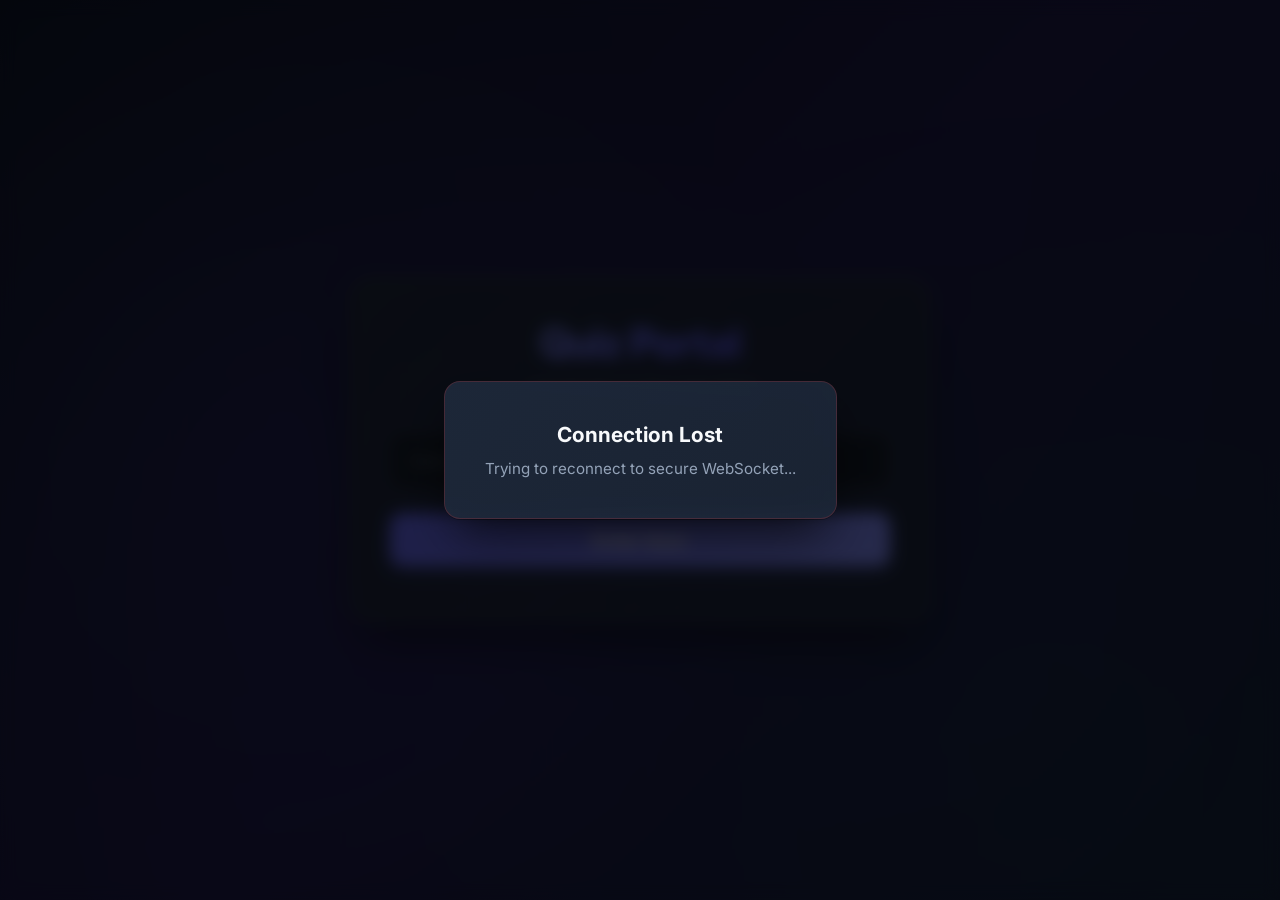
<file: client/frontend/index.html>
<!doctype html>
<html lang="en">
  <head>
    <meta charset="UTF-8" />
    <meta name="viewport" content="width=device-width, initial-scale=1.0" />
    <title>Secure Quiz Portal</title>
    <!-- Google Fonts for premium typography -->
    <link
      href="https://fonts.googleapis.com/css2?family=Inter:wght@400;600;800&display=swap"
      rel="stylesheet"
    />
    <link rel="stylesheet" href="css/style.css" />
  </head>
  <body>
    <!-- Join Screen -->
    <div id="join-screen" class="glass-card active">
      <h1>Quiz Portal</h1>
      <p class="subtitle">Join the Secure Real-time Quiz</p>
      <div class="input-group">
        <input
          type="text"
          id="username-input"
          placeholder="Enter your display name"
          maxlength="20"
        />
      </div>
      <button id="join-btn" class="primary-btn">Enter Quiz</button>
      <div id="join-error" class="error-text"></div>
    </div>

    <!-- Waiting Screen -->
    <div id="ready-screen" class="glass-card">
      <h2 id="ready-title">Ready to Join?</h2>
      <p id="ready-text" class="subtitle">
        Quiz is in progress. Press Ready to join, or Leave to stay out.
      </p>
      <button id="ready-btn" class="primary-btn">Ready</button>
      <button id="leave-btn" class="action-btn">Leave</button>
      <div class="monitor-block">
        <h3>Connected Participants</h3>
        <div id="ready-participants" class="participants-list"></div>
      </div>
    </div>

    <!-- Waiting Screen -->
    <div id="waiting-screen" class="glass-card">
      <h2 id="welcome-msg">Welcome!</h2>
      <div id="connection-status" class="status-badge success">
        Connected via secure WebSocket
      </div>
      <p class="waiting-text">Waiting for the host to start the quiz...</p>
      <p id="countdown-text" class="subtitle">Waiting for host to start...</p>
      <div class="monitor-block">
        <h3>Connected Participants</h3>
        <div id="waiting-participants" class="participants-list"></div>
      </div>
    </div>

    <!-- Main Quiz Interface -->
    <!-- Note: This structure stays FIXED in the DOM. Only inner contents change -->
    <div id="quiz-screen" class="glass-card">
      <!-- Timer Bar Container (Fixed) -->
      <div class="timer-bar-container">
        <div id="timer-fill" class="timer-fill"></div>
      </div>

      <!-- Question Meta (Fixed) -->
      <div class="question-meta">
        <span id="question-counter">Question --/--</span>
        <span id="question-timer">--s</span>
      </div>

      <!-- Question Title (Changes!) -->
      <h2 id="question-title">Loading question...</h2>

      <!-- Options Container (Fixed, inner buttons change!) -->
      <div id="options-container" class="options-grid">
        <!-- Buttons injected here by JS -->
      </div>

      <!-- Status / Result Message (Changes!) -->
      <div id="status-container" class="status-container">
        <p id="status-msg">Get ready!</p>
      </div>
    </div>

    <!-- Leaderboard / Finished Screen -->
    <div id="finished-screen" class="glass-card">
      <h2 id="finished-title">Quiz Finished! 🏆</h2>
      <div id="leaderboard-container"></div>
    </div>

    <!-- Connection Lost Overlay -->
    <div id="overlay-disconnected" class="overlay">
      <div class="overlay-content error">
        <h3>Connection Lost</h3>
        <p>Trying to reconnect to secure WebSocket...</p>
      </div>
    </div>

    <!-- WebSocket logic -->
    <script src="js/app.js"></script>
  </body>
</html>
</file>
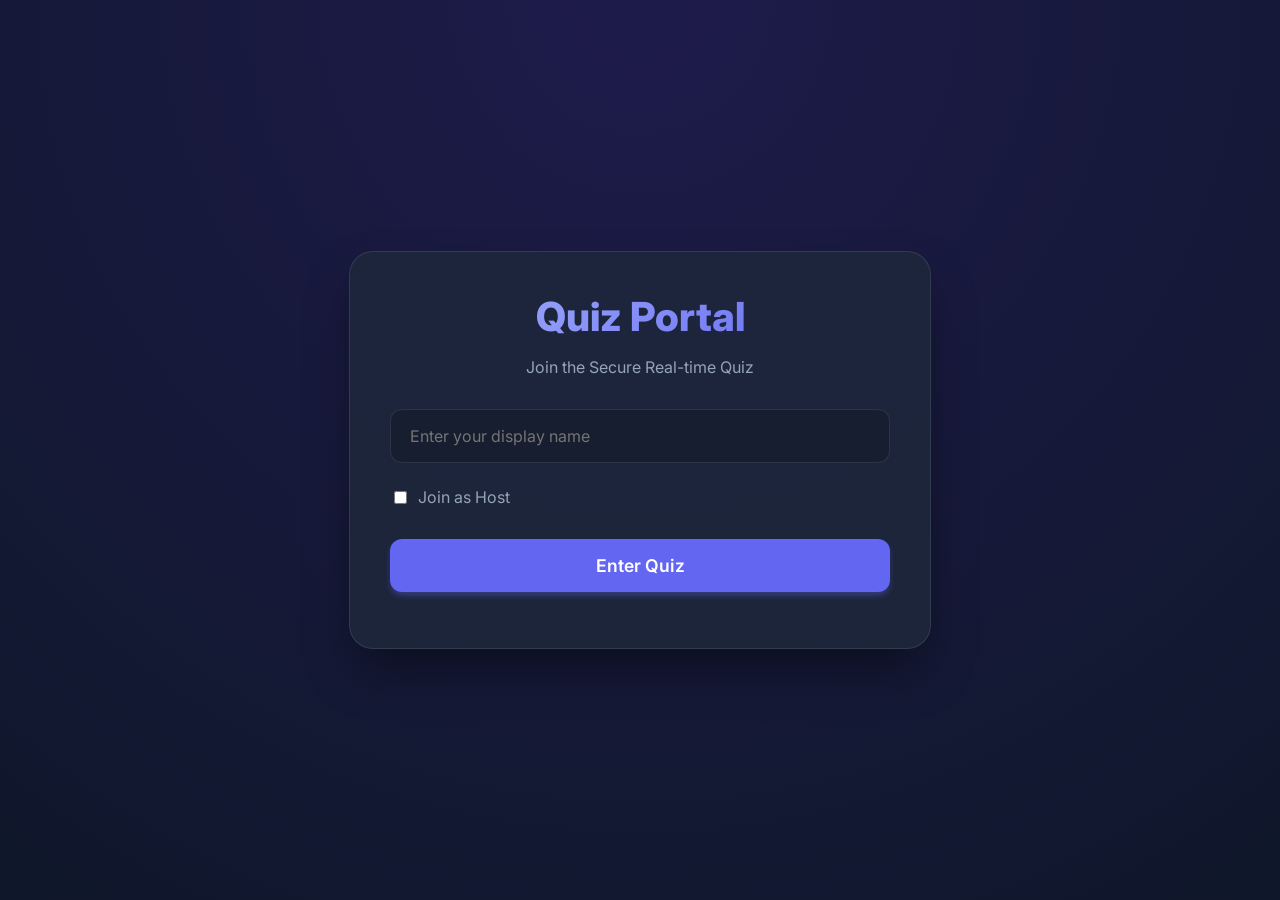
<file: Server/frontend/index.html>
<!doctype html>
<html lang="en">
<head>
    <meta charset="UTF-8">
    <meta name="viewport" content="width=device-width, initial-scale=1.0">
    <title>Secure Quiz Portal</title>
    <!-- Google Fonts for premium typography -->
    <link href="https://fonts.googleapis.com/css2?family=Inter:wght@400;600;800&display=swap" rel="stylesheet">
    <link rel="stylesheet" href="css/style.css">
</head>
<body>

    <!-- Join Screen -->
    <div id="join-screen" class="glass-card active">
        <h1>Quiz Portal</h1>
        <p class="subtitle">Join the Secure Real-time Quiz</p>
        <div class="input-group">
            <input type="text" id="username-input" placeholder="Enter your display name" maxlength="20">
        </div>
        <div class="checkbox-group">
            <input type="checkbox" id="host-checkbox">
            <label for="host-checkbox">Join as Host</label>
        </div>
        <button id="join-btn" class="primary-btn">Enter Quiz</button>
        <div id="join-error" class="error-text"></div>
    </div>

    <!-- Waiting Screen -->
    <div id="waiting-screen" class="glass-card">
        <h2 id="welcome-msg">Welcome!</h2>
        <div id="connection-status" class="status-badge success">Connected via secure WebSocket</div>
        <p class="waiting-text">Waiting for the host to start the quiz...</p>
        <p id="countdown-text" class="subtitle">Waiting for host to start...</p>
        <div id="host-controls" style="display: none;">
            <p>You are the host.</p>
            <button id="start-btn" class="action-btn">Start Quiz</button>
        </div>
        <div id="host-monitor" class="monitor-block" style="display:none;">
            <h3>Host Monitor</h3>
            <div id="host-monitor-list" class="participants-list"></div>
        </div>
        <div class="monitor-block">
            <h3>Connected Participants</h3>
            <div id="waiting-participants" class="participants-list"></div>
        </div>
    </div>

    <!-- Main Quiz Interface -->
    <!-- Note: This structure stays FIXED in the DOM. Only inner contents change -->
    <div id="quiz-screen" class="glass-card">
        
        <!-- Timer Bar Container (Fixed) -->
        <div class="timer-bar-container">
            <div id="timer-fill" class="timer-fill"></div>
        </div>
        
        <!-- Question Meta (Fixed) -->
        <div class="question-meta">
            <span id="question-counter">Question --/--</span>
            <span id="question-timer">--s</span>
        </div>

        <!-- Question Title (Changes!) -->
        <h2 id="question-title">Loading question...</h2>

        <!-- Options Container (Fixed, inner buttons change!) -->
        <div id="options-container" class="options-grid">
            <!-- Buttons injected here by JS -->
        </div>

        <!-- Status / Result Message (Changes!) -->
        <div id="status-container" class="status-container">
            <p id="status-msg">Get ready!</p>
        </div>

        <div class="monitor-block compact">
            <h3>Participants</h3>
            <div id="quiz-participants" class="participants-list"></div>
        </div>
    </div>

    <!-- Leaderboard / Finished Screen -->
    <div id="finished-screen" class="glass-card">
        <h2 id="finished-title">Quiz Finished! 🏆</h2>
        <div id="leaderboard-container"></div>
    </div>

    <!-- Connection Lost Overlay -->
    <div id="overlay-disconnected" class="overlay">
        <div class="overlay-content error">
            <h3>Connection Lost</h3>
            <p>Trying to reconnect to secure WebSocket...</p>
        </div>
    </div>

    <!-- WebSocket logic -->
    <script src="js/app.js"></script>
</body>
</html>
</file>
<file: client/frontend/css/style.css>
:root {
  --bg-color: #0f172a;
  --card-bg: rgba(30, 41, 59, 0.85);
  --card-border: rgba(255, 255, 255, 0.1);
  --text-main: #f8fafc;
  --text-muted: #94a3b8;

  --primary: #6366f1;
  --primary-hover: #818cf8;
  --primary-light: #e0e7ff;

  --success: #10b981;
  --error: #ef4444;

  --btn-bg: rgba(51, 65, 85, 0.6);
  --btn-border: rgba(255, 255, 255, 0.05);
  --btn-hover: rgba(71, 85, 105, 0.8);

  --font-stack: "Inter", -apple-system, BlinkMacSystemFont, sans-serif;
}

@keyframes glow {
  0%,
  100% {
    box-shadow:
      0 0 5px rgba(99, 102, 241, 0.5),
      0 0 10px rgba(99, 102, 241, 0.3);
  }
  50% {
    box-shadow:
      0 0 10px rgba(99, 102, 241, 0.8),
      0 0 20px rgba(99, 102, 241, 0.5);
  }
}

@keyframes slideUp {
  from {
    opacity: 0;
    transform: translateY(10px);
  }
  to {
    opacity: 1;
    transform: translateY(0);
  }
}

@keyframes slideIn {
  from {
    opacity: 0;
    transform: translateX(-10px);
  }
  to {
    opacity: 1;
    transform: translateX(0);
  }
}

@keyframes pulse-slow {
  0%,
  100% {
    opacity: 1;
  }
  50% {
    opacity: 0.7;
  }
}

body {
  margin: 0;
  padding: 0;
  min-height: 100vh;
  font-family: var(--font-stack);
  background: linear-gradient(135deg, #0f172a 0%, #1e1b4b 50%, #16213e 100%);
  color: var(--text-main);
  display: flex;
  justify-content: center;
  align-items: center;
  overflow-x: hidden;
  position: relative;
}

body::before {
  content: "";
  position: fixed;
  top: 0;
  left: 0;
  width: 100%;
  height: 100%;
  background:
    radial-gradient(
      circle at 20% 50%,
      rgba(99, 102, 241, 0.1) 0%,
      transparent 50%
    ),
    radial-gradient(
      circle at 80% 80%,
      rgba(16, 185, 129, 0.05) 0%,
      transparent 50%
    );
  pointer-events: none;
  z-index: -1;
}

/* Glassmorphism Cards */
.glass-card {
  background: linear-gradient(
    135deg,
    rgba(30, 41, 59, 0.9) 0%,
    rgba(30, 41, 59, 0.7) 100%
  );
  backdrop-filter: blur(20px);
  -webkit-backdrop-filter: blur(20px);
  border: 1px solid rgba(255, 255, 255, 0.15);
  border-radius: 24px;
  padding: 2.5rem;
  width: 90%;
  max-width: 500px;
  box-shadow:
    0 25px 50px -12px rgba(0, 0, 0, 0.5),
    inset 0 1px 0 rgba(255, 255, 255, 0.1);
  display: none; /* hidden by default */
  transform: translateY(20px);
  opacity: 0;
  transition:
    transform 0.5s cubic-bezier(0.175, 0.885, 0.32, 1.275),
    opacity 0.5s ease,
    box-shadow 0.3s ease;
  position: relative;
  overflow: hidden;
}

.glass-card::before {
  content: "";
  position: absolute;
  top: 0;
  left: -100%;
  width: 100%;
  height: 100%;
  background: linear-gradient(
    90deg,
    transparent,
    rgba(255, 255, 255, 0.1),
    transparent
  );
  transition: left 0.5s ease;
}

.glass-card:hover::before {
  left: 100%;
}

.glass-card.active {
  display: block;
  transform: translateY(0);
  opacity: 1;
  animation: slideUp 0.5s ease-out;
}

/* Typography */
h1 {
  margin: 0 0 0.5rem 0;
  font-size: 2.5rem;
  font-weight: 800;
  background: linear-gradient(135deg, #a5b4fc 0%, #6366f1 50%, #4338ca 100%);
  -webkit-background-clip: text;
  -webkit-text-fill-color: transparent;
  background-clip: text;
  text-align: center;
  animation: slideUp 0.8s ease-out;
  letter-spacing: -0.02em;
}

h2 {
  font-size: 1.5rem;
  font-weight: 700;
  margin: 0 0 1.5rem 0;
  line-height: 1.4;
  text-align: center;
  animation: slideUp 0.6s ease-out 0.1s both;
  color: var(--text-main);
}

p.subtitle {
  text-align: center;
  color: var(--text-muted);
  margin-bottom: 2rem;
  animation: slideUp 0.6s ease-out 0.2s both;
  font-size: 0.95rem;
  font-weight: 500;
}

/* Inputs & Checkboxes */
.input-group {
  margin-bottom: 1.5rem;
  animation: slideUp 0.6s ease-out 0.3s both;
}

input[type="text"] {
  width: 100%;
  padding: 1rem 1.2rem;
  background: rgba(0, 0, 0, 0.3);
  border: 2px solid rgba(255, 255, 255, 0.1);
  border-radius: 12px;
  color: var(--text-main);
  font-size: 1rem;
  font-family: var(--font-stack);
  outline: none;
  transition: all 0.3s ease;
  box-sizing: border-box;
  backdrop-filter: blur(10px);
}

input[type="text"]:focus {
  border-color: var(--primary);
  box-shadow:
    0 0 0 3px rgba(99, 102, 241, 0.2),
    inset 0 0 0 1px rgba(99, 102, 241, 0.1);
  background: rgba(0, 0, 0, 0.4);
  transform: translateY(-2px);
}

input[type="text"]::placeholder {
  color: rgba(148, 163, 184, 0.6);
}

.checkbox-group {
  display: flex;
  align-items: center;
  margin-bottom: 2rem;
  gap: 0.8rem;
  color: var(--text-muted);
  animation: slideUp 0.6s ease-out 0.4s both;
}

input[type="checkbox"] {
  width: 20px;
  height: 20px;
  cursor: pointer;
  accent-color: var(--primary);
  transition: transform 0.2s ease;
}

input[type="checkbox"]:hover {
  transform: scale(1.1);
}

/* Buttons */
button {
  font-family: var(--font-stack);
  cursor: pointer;
  border: none;
  outline: none;
  font-weight: 600;
  letter-spacing: 0.5px;
}

.primary-btn {
  width: 100%;
  padding: 1rem;
  border-radius: 12px;
  background: linear-gradient(
    135deg,
    var(--primary) 0%,
    var(--primary-hover) 100%
  );
  color: white;
  font-weight: 700;
  font-size: 1.1rem;
  transition: all 0.3s ease;
  box-shadow:
    0 4px 15px -3px rgba(99, 102, 241, 0.4),
    0 0 0 0 rgba(99, 102, 241, 0.5);
  position: relative;
  overflow: hidden;
  animation: slideUp 0.6s ease-out 0.5s both;
}

.primary-btn::before {
  content: "";
  position: absolute;
  top: 50%;
  left: 50%;
  width: 0;
  height: 0;
  background: rgba(255, 255, 255, 0.3);
  border-radius: 50%;
  transform: translate(-50%, -50%);
  transition:
    width 0.6s,
    height 0.6s;
}

.primary-btn:hover {
  background: linear-gradient(135deg, var(--primary-hover) 0%, #a5b4fc 100%);
  transform: translateY(-3px);
  box-shadow:
    0 8px 25px -3px rgba(99, 102, 241, 0.5),
    0 0 20px rgba(99, 102, 241, 0.3);
}

.primary-btn:hover::before {
  width: 300px;
  height: 300px;
}

.primary-btn:active {
  transform: translateY(-1px);
}

.action-btn {
  width: 100%;
  padding: 0.9rem;
  border-radius: 10px;
  background: linear-gradient(135deg, var(--success) 0%, #059669 100%);
  color: white;
  font-weight: 700;
  margin-top: 1rem;
  transition: all 0.3s ease;
  box-shadow: 0 4px 12px -2px rgba(16, 185, 129, 0.3);
  animation: slideUp 0.6s ease-out 0.6s both;
}

.action-btn:hover {
  transform: translateY(-2px);
  box-shadow: 0 8px 20px -2px rgba(16, 185, 129, 0.4);
  background: linear-gradient(135deg, #059669 0%, var(--success) 100%);
}

.action-btn:active {
  transform: translateY(0);
}

/* Status Badges */
.status-badge {
  display: inline-block;
  padding: 0.4rem 0.8rem;
  border-radius: 99px;
  font-size: 0.85rem;
  font-weight: 600;
  margin-bottom: 1rem;
}
.status-badge.success {
  background: rgba(16, 185, 129, 0.2);
  color: #34d399;
  border: 1px solid rgba(16, 185, 129, 0.3);
}

.error-text {
  color: var(--error);
  margin-top: 1rem;
  text-align: center;
  font-size: 0.9rem;
  font-weight: 600;
}

/* ────────────────────────────────────────────────────────── */
/*                  Main Quiz Fixed Container                 */
/* ────────────────────────────────────────────────────────── */

.timer-bar-container {
  height: 8px;
  background: rgba(255, 255, 255, 0.08);
  border-radius: 99px;
  margin-bottom: 1.5rem;
  overflow: hidden;
  box-shadow: inset 0 2px 4px rgba(0, 0, 0, 0.3);
}

.timer-fill {
  height: 100%;
  width: 100%;
  background: linear-gradient(90deg, #10b981, var(--primary), #a5b4fc);
  background-size: 200% 100%;
  transition: width 1s linear;
  box-shadow: 0 0 20px rgba(16, 185, 129, 0.5);
}

.question-meta {
  display: flex;
  justify-content: space-between;
  color: var(--text-muted);
  font-size: 0.9rem;
  font-weight: 700;
  margin-bottom: 1.5rem;
  text-transform: uppercase;
  letter-spacing: 1.5px;
  animation: slideUp 0.6s ease-out;
}

.options-grid {
  display: flex;
  flex-direction: column;
  gap: 0.8rem;
  margin-bottom: 1.5rem;
}

/* The actual option buttons injected via JS */
.option-btn {
  width: 100%;
  padding: 1.2rem;
  border-radius: 12px;
  background: linear-gradient(
    135deg,
    rgba(51, 65, 85, 0.7) 0%,
    rgba(30, 41, 59, 0.8) 100%
  );
  border: 2px solid var(--btn-border);
  color: var(--text-main);
  font-size: 1.05rem;
  font-weight: 500;
  text-align: left;
  transition: all 0.3s cubic-bezier(0.175, 0.885, 0.32, 1.275);
  display: flex;
  align-items: center;
  position: relative;
  overflow: hidden;
  backdrop-filter: blur(10px);
}

.option-btn::after {
  content: "";
  position: absolute;
  top: 0;
  left: -100%;
  width: 100%;
  height: 100%;
  background: linear-gradient(
    90deg,
    transparent,
    rgba(255, 255, 255, 0.1),
    transparent
  );
  transition: left 0.5s ease;
}

.option-btn::before {
  content: "";
  display: inline-block;
  width: 12px;
  height: 12px;
  border-radius: 50%;
  background: rgba(255, 255, 255, 0.3);
  margin-right: 12px;
  transition: all 0.3s ease;
  flex-shrink: 0;
  position: relative;
  z-index: 1;
  border: 2px solid transparent;
}

.option-btn:hover:not(:disabled) {
  background: linear-gradient(
    135deg,
    rgba(71, 85, 105, 0.8) 0%,
    rgba(51, 65, 85, 0.9) 100%
  );
  border-color: rgba(255, 255, 255, 0.3);
  transform: translateX(8px);
  box-shadow:
    inset 0 0 20px rgba(99, 102, 241, 0.1),
    0 0 20px rgba(99, 102, 241, 0.1);
}

.option-btn:hover:not(:disabled)::after {
  left: 100%;
}

/* States applied dynamically */
.option-btn.selected {
  background: linear-gradient(
    135deg,
    rgba(99, 102, 241, 0.3) 0%,
    rgba(79, 70, 229, 0.2) 100%
  );
  border-color: var(--primary);
  box-shadow:
    0 0 20px rgba(99, 102, 241, 0.3),
    inset 0 0 20px rgba(99, 102, 241, 0.1);
}

.option-btn.selected::before {
  background: var(--primary);
  box-shadow:
    0 0 12px var(--primary),
    inset 0 0 4px rgba(255, 255, 255, 0.3);
  border-color: white;
}

.option-btn.correct {
  background: linear-gradient(
    135deg,
    rgba(16, 185, 129, 0.25) 0%,
    rgba(5, 150, 105, 0.15) 100%
  ) !important;
  border-color: var(--success) !important;
  box-shadow: 0 0 20px rgba(16, 185, 129, 0.3) !important;
  animation: pulse-slow 0.8s ease-in-out;
}

.option-btn.correct::before {
  background: var(--success) !important;
  box-shadow: 0 0 12px var(--success) !important;
}

.option-btn.wrong {
  background: linear-gradient(
    135deg,
    rgba(239, 68, 68, 0.25) 0%,
    rgba(220, 38, 38, 0.15) 100%
  ) !important;
  border-color: var(--error) !important;
  opacity: 0.7;
  box-shadow: 0 0 15px rgba(239, 68, 68, 0.2) !important;
}

/* Status area */
.status-container {
  height: 50px;
  display: flex;
  align-items: center;
  justify-content: center;
  margin: 1rem 0;
}

#status-msg {
  margin: 0;
  font-weight: 700;
  color: var(--text-muted);
  transition: all 0.3s ease;
  font-size: 1rem;
  animation: slideUp 0.3s ease-out;
}

/* Status Badges */
.status-badge {
  display: inline-block;
  padding: 0.6rem 1rem;
  border-radius: 99px;
  font-size: 0.85rem;
  font-weight: 600;
  margin-bottom: 1rem;
  animation: slideUp 0.6s ease-out 0.2s both;
}

.status-badge.success {
  background: linear-gradient(
    135deg,
    rgba(16, 185, 129, 0.15) 0%,
    rgba(16, 185, 129, 0.05) 100%
  );
  color: #34d399;
  border: 1px solid rgba(16, 185, 129, 0.4);
  box-shadow: 0 0 15px rgba(16, 185, 129, 0.1);
}

.error-text {
  color: var(--error);
  margin-top: 1rem;
  text-align: center;
  font-size: 0.9rem;
  font-weight: 600;
  animation: slideUp 0.4s ease-out;
}

/* Overlays */
.overlay {
  position: fixed;
  top: 0;
  left: 0;
  right: 0;
  bottom: 0;
  background: rgba(0, 0, 0, 0.7);
  backdrop-filter: blur(8px);
  -webkit-backdrop-filter: blur(8px);
  display: flex;
  justify-content: center;
  align-items: center;
  z-index: 100;
  visibility: hidden;
  opacity: 0;
  transition:
    opacity 0.3s ease,
    visibility 0.3s ease;
}

.overlay.active {
  visibility: visible;
  opacity: 1;
}

.overlay-content {
  background: linear-gradient(
    135deg,
    rgba(30, 41, 59, 0.95) 0%,
    rgba(30, 41, 59, 0.85) 100%
  );
  backdrop-filter: blur(20px);
  padding: 2.5rem;
  border-radius: 16px;
  border: 1px solid rgba(255, 255, 255, 0.15);
  text-align: center;
  box-shadow: 0 25px 50px -12px rgba(0, 0, 0, 0.7);
  animation: slideUp 0.4s ease-out;
}

.overlay-content.error {
  border-color: rgba(239, 68, 68, 0.2);
}

.overlay-content h3 {
  color: var(--text-main);
  margin: 0 0 0.8rem 0;
  font-size: 1.3rem;
}

.overlay-content p {
  color: var(--text-muted);
  margin: 0;
  font-size: 0.95rem;
}

/* Leaderboard */
.leaderboard-row {
  display: flex;
  justify-content: space-between;
  align-items: center;
  padding: 1rem;
  border-bottom: 1px solid var(--btn-border);
  background: linear-gradient(
    90deg,
    rgba(99, 102, 241, 0.05) 0%,
    transparent 100%
  );
  border-radius: 8px;
  margin-bottom: 0.5rem;
  transition: all 0.3s ease;
  animation: slideUp 0.6s ease-out;
}

.leaderboard-row:hover {
  background: linear-gradient(
    90deg,
    rgba(99, 102, 241, 0.1) 0%,
    rgba(99, 102, 241, 0.05) 100%
  );
  padding-left: 1.2rem;
  box-shadow: inset 2px 0 8px rgba(99, 102, 241, 0.2);
}

.leaderboard-row .score {
  font-weight: 900;
  color: var(--primary-hover);
  font-size: 1.1rem;
  min-width: 40px;
  text-align: right;
}

.monitor-block {
  margin-top: 1.5rem;
  border: 1.5px solid rgba(99, 102, 241, 0.2);
  border-radius: 12px;
  padding: 1rem;
  background: linear-gradient(
    135deg,
    rgba(99, 102, 241, 0.05) 0%,
    rgba(16, 185, 129, 0.03) 100%
  );
  backdrop-filter: blur(10px);
  transition: all 0.3s ease;
  animation: slideUp 0.6s ease-out;
}

.monitor-block:hover {
  border-color: rgba(99, 102, 241, 0.3);
  background: linear-gradient(
    135deg,
    rgba(99, 102, 241, 0.08) 0%,
    rgba(16, 185, 129, 0.05) 100%
  );
  box-shadow: 0 0 20px rgba(99, 102, 241, 0.1);
}

.monitor-block.compact {
  margin-top: 0.8rem;
}

.monitor-block h3 {
  margin: 0 0 0.8rem 0;
  font-size: 0.95rem;
  font-weight: 700;
  color: var(--primary-hover);
  text-transform: uppercase;
  letter-spacing: 0.5px;
}

.participants-list {
  display: flex;
  flex-direction: column;
  gap: 0.6rem;
  max-height: 300px;
  overflow-y: auto;
  padding-right: 0.5rem;
}

.participants-list::-webkit-scrollbar {
  width: 6px;
}

.participants-list::-webkit-scrollbar-track {
  background: rgba(99, 102, 241, 0.05);
  border-radius: 99px;
}

.participants-list::-webkit-scrollbar-thumb {
  background: rgba(99, 102, 241, 0.3);
  border-radius: 99px;
  transition: background 0.3s ease;
}

.participants-list::-webkit-scrollbar-thumb:hover {
  background: rgba(99, 102, 241, 0.5);
}

.participant-row {
  display: flex;
  justify-content: space-between;
  align-items: center;
  font-size: 0.95rem;
  padding: 0.6rem 0.8rem;
  border-radius: 8px;
  background: rgba(51, 65, 85, 0.6);
  transition: all 0.3s ease;
  border: 1px solid transparent;
}

.participant-row:hover {
  background: rgba(71, 85, 105, 0.7);
  border-color: rgba(99, 102, 241, 0.2);
  padding-left: 1rem;
  box-shadow: inset 2px 0 6px rgba(99, 102, 241, 0.1);
}

.participant-row .left {
  display: inline-flex;
  align-items: center;
  gap: 0.5rem;
}

.participant-row .score {
  font-weight: 800;
  color: var(--primary-hover);
  min-width: 35px;
  text-align: right;
}

/* Additional Animations and Polish */
@keyframes shimmer {
  0% {
    background-position: -1000px 0;
  }
  100% {
    background-position: 1000px 0;
  }
}

@keyframes float {
  0%,
  100% {
    transform: translateY(0px);
  }
  50% {
    transform: translateY(-5px);
  }
}

/* Smooth scrolling */
html {
  scroll-behavior: smooth;
}

/* Enhanced focus states for accessibility */
*:focus-visible {
  outline: 2px solid var(--primary);
  outline-offset: 2px;
}

/* Media queries for better responsiveness */
@media (max-width: 768px) {
  .glass-card {
    padding: 2rem;
    max-width: 90vw;
  }

  h1 {
    font-size: 2rem;
  }

  h2 {
    font-size: 1.3rem;
  }

  .option-btn {
    padding: 1rem;
    font-size: 1rem;
  }

  .participant-row {
    font-size: 0.85rem;
    padding: 0.5rem 0.6rem;
  }

  .leaderboard-row {
    padding: 0.8rem;
    font-size: 0.9rem;
  }
}
</file>
<file: Server/frontend/css/style.css>
:root {
    --bg-color: #0f172a;
    --card-bg: rgba(30, 41, 59, 0.85);
    --card-border: rgba(255, 255, 255, 0.1);
    --text-main: #f8fafc;
    --text-muted: #94a3b8;
    
    --primary: #6366f1;
    --primary-hover: #818cf8;
    
    --success: #10b981;
    --error: #ef4444;
    
    --btn-bg: rgba(51, 65, 85, 0.6);
    --btn-border: rgba(255, 255, 255, 0.05);
    --btn-hover: rgba(71, 85, 105, 0.8);
    
    --font-stack: 'Inter', -apple-system, BlinkMacSystemFont, sans-serif;
}

body {
    margin: 0;
    padding: 0;
    min-height: 100vh;
    font-family: var(--font-stack);
    background: radial-gradient(circle at 50% 0%, #1e1b4b, var(--bg-color));
    color: var(--text-main);
    display: flex;
    justify-content: center;
    align-items: center;
    overflow-x: hidden;
}

/* Glassmorphism Cards */
.glass-card {
    background: var(--card-bg);
    backdrop-filter: blur(16px);
    -webkit-backdrop-filter: blur(16px);
    border: 1px solid var(--card-border);
    border-radius: 24px;
    padding: 2.5rem;
    width: 90%;
    max-width: 500px;
    box-shadow: 0 25px 50px -12px rgba(0, 0, 0, 0.5);
    display: none; /* hidden by default */
    transform: translateY(20px);
    opacity: 0;
    transition: transform 0.4s cubic-bezier(0.175, 0.885, 0.32, 1.275), opacity 0.4s ease;
}

.glass-card.active {
    display: block;
    transform: translateY(0);
    opacity: 1;
}

/* Typography */
h1 {
    margin: 0 0 0.5rem 0;
    font-size: 2.5rem;
    font-weight: 800;
    background: linear-gradient(135deg, #a5b4fc, #6366f1);
    -webkit-background-clip: text;
    -webkit-text-fill-color: transparent;
    text-align: center;
}

h2 {
    font-size: 1.5rem;
    font-weight: 600;
    margin: 0 0 1.5rem 0;
    line-height: 1.4;
    text-align: center;
}

p.subtitle {
    text-align: center;
    color: var(--text-muted);
    margin-bottom: 2rem;
}

/* Inputs & Checkboxes */
.input-group {
    margin-bottom: 1.5rem;
}

input[type="text"] {
    width: 100%;
    padding: 1rem 1.2rem;
    background: rgba(0, 0, 0, 0.2);
    border: 1px solid rgba(255, 255, 255, 0.1);
    border-radius: 12px;
    color: var(--text-main);
    font-size: 1rem;
    font-family: var(--font-stack);
    outline: none;
    transition: border-color 0.2s, box-shadow 0.2s;
    box-sizing: border-box;
}

input[type="text"]:focus {
    border-color: var(--primary);
    box-shadow: 0 0 0 3px rgba(99, 102, 241, 0.2);
}

.checkbox-group {
    display: flex;
    align-items: center;
    margin-bottom: 2rem;
    gap: 0.5rem;
    color: var(--text-muted);
}

/* Buttons */
button {
    font-family: var(--font-stack);
    cursor: pointer;
    border: none;
    outline: none;
}

.primary-btn {
    width: 100%;
    padding: 1rem;
    border-radius: 12px;
    background: var(--primary);
    color: white;
    font-weight: 600;
    font-size: 1.1rem;
    transition: all 0.2s ease;
    box-shadow: 0 4px 6px -1px rgba(99, 102, 241, 0.4);
}

.primary-btn:hover {
    background: var(--primary-hover);
    transform: translateY(-2px);
}

.action-btn {
    width: 100%;
    padding: 0.8rem;
    border-radius: 8px;
    background: var(--success);
    color: white;
    font-weight: 600;
    margin-top: 1rem;
    transition: opacity 0.2s;
}
.action-btn:hover { opacity: 0.9; }

/* Status Badges */
.status-badge {
    display: inline-block;
    padding: 0.4rem 0.8rem;
    border-radius: 99px;
    font-size: 0.85rem;
    font-weight: 600;
    margin-bottom: 1rem;
}
.status-badge.success {
    background: rgba(16, 185, 129, 0.2);
    color: #34d399;
    border: 1px solid rgba(16, 185, 129, 0.3);
}

.error-text {
    color: var(--error);
    margin-top: 1rem;
    text-align: center;
    font-size: 0.9rem;
    font-weight: 600;
}

/* ────────────────────────────────────────────────────────── */
/*                  Main Quiz Fixed Container                 */
/* ────────────────────────────────────────────────────────── */

.timer-bar-container {
    height: 6px;
    background: rgba(255, 255, 255, 0.1);
    border-radius: 99px;
    margin-bottom: 1.5rem;
    overflow: hidden;
}

.timer-fill {
    height: 100%;
    width: 100%;
    background: linear-gradient(90deg, #34d399, var(--primary));
    transition: width 1s linear; /* Smooth countdown */
}

.question-meta {
    display: flex;
    justify-content: space-between;
    color: var(--text-muted);
    font-size: 0.9rem;
    font-weight: 600;
    margin-bottom: 1rem;
    text-transform: uppercase;
    letter-spacing: 1px;
}

.options-grid {
    display: flex;
    flex-direction: column;
    gap: 0.8rem;
    margin-bottom: 1.5rem;
}

/* The actual option buttons injected via JS */
.option-btn {
    width: 100%;
    padding: 1.2rem;
    border-radius: 12px;
    background: var(--btn-bg);
    border: 1px solid var(--btn-border);
    color: var(--text-main);
    font-size: 1.05rem;
    font-weight: 500;
    text-align: left;
    transition: all 0.2s ease;
    display: flex;
    align-items: center;
}

.option-btn::before {
    content: '';
    display: inline-block;
    width: 10px; height: 10px;
    border-radius: 50%;
    background: rgba(255, 255, 255, 0.2);
    margin-right: 12px;
    transition: background 0.2s ease;
}

.option-btn:hover:not(:disabled) {
    background: var(--btn-hover);
    border-color: rgba(255, 255, 255, 0.2);
    transform: translateX(4px);
}

/* States applied dynamically */
.option-btn.selected {
    background: rgba(99, 102, 241, 0.2);
    border-color: var(--primary);
}
.option-btn.selected::before {
    background: var(--primary);
    box-shadow: 0 0 8px var(--primary);
}

.option-btn.correct {
    background: rgba(16, 185, 129, 0.2) !important;
    border-color: var(--success) !important;
}
.option-btn.correct::before { background: var(--success) !important; }

.option-btn.wrong {
    background: rgba(239, 68, 68, 0.2) !important;
    border-color: var(--error) !important;
    opacity: 0.7;
}

/* Status area */
.status-container {
    height: 40px;
    display: flex;
    align-items: center;
    justify-content: center;
}
#status-msg {
    margin: 0;
    font-weight: 600;
    color: var(--text-muted);
    transition: color 0.3s;
}

/* Animations for text changes */
.fade-out {
    opacity: 0;
    transform: scale(0.98);
}
.fade-in {
    opacity: 1;
    transform: scale(1);
}
.animated-content {
    transition: opacity 0.2s ease, transform 0.2s ease;
}

/* Overlays */
.overlay {
    position: fixed;
    top: 0; left: 0; right: 0; bottom: 0;
    background: rgba(0, 0, 0, 0.8);
    backdrop-filter: blur(4px);
    display: flex;
    justify-content: center;
    align-items: center;
    z-index: 100;
    visibility: hidden;
    opacity: 0;
    transition: opacity 0.3s;
}
.overlay.active {
    visibility: visible;
    opacity: 1;
}

/* Leaderboard */
.leaderboard-row {
    display: flex;
    justify-content: space-between;
    padding: 0.8rem;
    border-bottom: 1px solid var(--btn-border);
}
.leaderboard-row .score {
    font-weight: 800;
    color: var(--primary-hover);
}

.monitor-block {
    margin-top: 1.2rem;
    border: 1px solid var(--btn-border);
    border-radius: 12px;
    padding: 0.8rem;
    background: rgba(0, 0, 0, 0.15);
}

.monitor-block.compact {
    margin-top: 0.8rem;
}

.monitor-block h3 {
    margin: 0 0 0.6rem 0;
    font-size: 0.95rem;
    font-weight: 600;
    color: var(--text-muted);
}

.participants-list {
    display: flex;
    flex-direction: column;
    gap: 0.4rem;
}

.participant-row {
    display: flex;
    justify-content: space-between;
    align-items: center;
    font-size: 0.9rem;
    padding: 0.35rem 0.45rem;
    border-radius: 8px;
    background: rgba(51, 65, 85, 0.45);
}

.participant-row .left {
    display: inline-flex;
    align-items: center;
    gap: 0.45rem;
}

.participant-row .score {
    font-weight: 700;
    color: var(--primary-hover);
}
</file>
